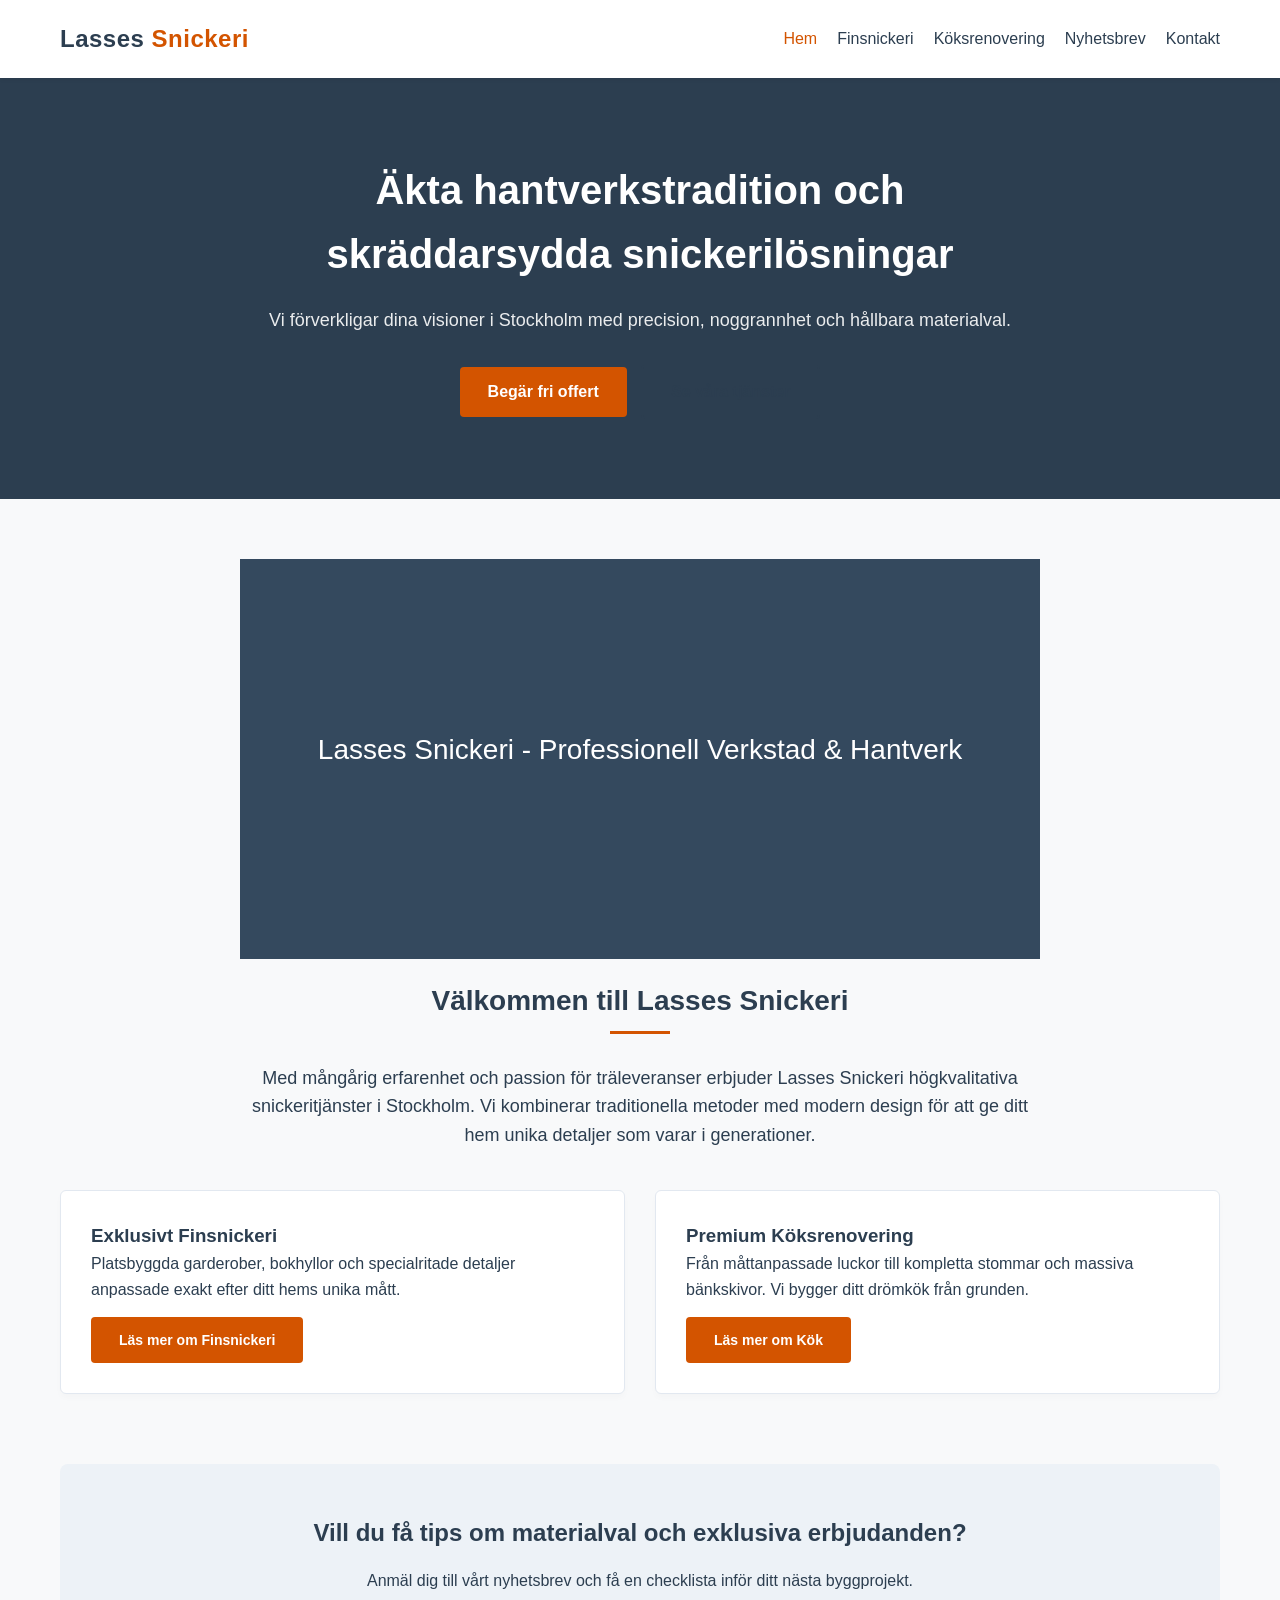
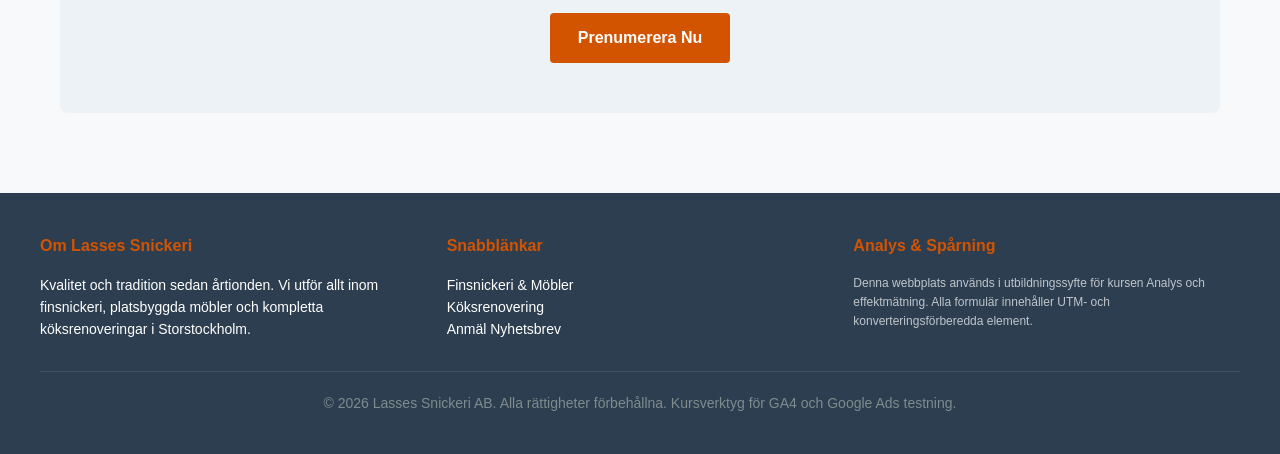
<file: index.html>
<!DOCTYPE html>
<html lang="sv">
<head>
    <meta charset="UTF-8">
    <meta name="viewport" content="width=device-width, initial-scale=1.0">
    <title>Lasses Snickeri | Professionellt Hantverk i Stockholm</title>
    <link rel="stylesheet" href="style.css">
    <!-- Google tag (gtag.js) -->
<script async src="https://www.googletagmanager.com/gtag/js?id=G-YXK88VLKMQ"></script>
<script>
  window.dataLayer = window.dataLayer || [];
  function gtag(){dataLayer.push(arguments);}
  gtag('js', new Date());

  gtag('config', 'G-YXK88VLKMQ');
</script>
</head>
<body>

    <header>
        <div class="nav-container">
            <div class="logo">
                <a href="index.html">Lasses <span>Snickeri</span></a>
            </div>
            <nav>
                <ul>
                    <li><a href="index.html" class="active">Hem</a></li>
<li><a href="produkt-1.html">Finsnickeri</a></li>
<li><a href="produkt-2.html">Köksrenovering</a></li>
<li><a href="nyhetsbrev.html">Nyhetsbrev</a></li>
<li><a href="kontakt.html">Kontakt</a></li>

                </ul>
            </nav>
        </div>
    </header>

    <section class="hero">
        <div class="hero-content">
            <h1>Äkta hantverkstradition och skräddarsydda snickerilösningar</h1>
            <p>Vi förverkligar dina visioner i Stockholm med precision, noggrannhet och hållbara materialval.</p>
            <a href="kontakt.html?utm_source=hero&utm_medium=cta&utm_campaign=home" class="btn">Begär fri offert</a>
            <a href="produkt-1.html" class="btn btn-secondary">Se våra tjänster</a>
        </div>
    </section>

    <main class="container">
        <div class="row">
            <svg class="placeholder-img" viewBox="0 0 800 400" xmlns="http://www.w3.org/2000/svg"><rect width="100%" height="100%" fill="#34495e"/><text x="50%" y="50%" font-family="Arial" font-size="28" fill="#fff" text-anchor="middle">Lasses Snickeri - Professionell Verkstad & Hantverk</text></svg>
            <h2 class="section-title">Välkommen till Lasses Snickeri</h2>
            <p style="font-size: 18px; margin-bottom: 20px; text-align: center; max-width: 800px; margin-left: auto; margin-right: auto;">
                Med mångårig erfarenhet och passion för träleveranser erbjuder Lasses Snickeri högkvalitativa snickeritjänster i Stockholm. Vi kombinerar traditionella metoder med modern design för att ge ditt hem unika detaljer som varar i generationer.
            </p>
        </div>

        <div style="display: grid; grid-template-columns: repeat(auto-fit, minmax(300px, 1fr)); gap: 30px; margin-top: 40px;">
            <div class="card">
                <h3>Exklusivt Finsnickeri</h3>
                <p>Platsbyggda garderober, bokhyllor och specialritade detaljer anpassade exakt efter ditt hems unika mått.</p>
                <a href="produkt-1.html?utm_source=home_grid&utm_medium=card&utm_campaign=finsnickeri" class="btn" style="margin-top: 15px; font-size: 14px;">Läs mer om Finsnickeri</a>
            </div>
            <div class="card">
                <h3>Premium Köksrenovering</h3>
                <p>Från måttanpassade luckor till kompletta stommar och massiva bänkskivor. Vi bygger ditt drömkök från grunden.</p>
                <a href="produkt-2.html?utm_source=home_grid&utm_medium=card&utm_campaign=kok" class="btn" style="margin-top: 15px; font-size: 14px;">Läs mer om Kök</a>
            </div>
        </div>

        <div class="cta-banner">
            <h2>Vill du få tips om materialval och exklusiva erbjudanden?</h2>
            <p style="margin-bottom: 20px;">Anmäl dig till vårt nyhetsbrev och få en checklista inför ditt nästa byggprojekt.</p>
            <a href="nyhetsbrev.html?utm_source=home_footer&utm_medium=banner&utm_campaign=newsletter_signup" class="btn">Prenumerera Nu</a>
        </div>
    </main>

    <footer>
        <div class="footer-container">
            <div class="footer-section">
                <h4>Om Lasses Snickeri</h4>
                <p>Kvalitet och tradition sedan årtionden. Vi utför allt inom finsnickeri, platsbyggda möbler och kompletta köksrenoveringar i Storstockholm.</p>
            </div>
            <div class="footer-section">
                <h4>Snabblänkar</h4>
                <p><a href="produkt-1.html" style="color: #fff; text-decoration: none;">Finsnickeri & Möbler</a></p>
                <p><a href="produkt-2.html" style="color: #fff; text-decoration: none;">Köksrenovering</a></p>
                <p><a href="nyhetsbrev.html" style="color: #fff; text-decoration: none;">Anmäl Nyhetsbrev</a></p>
            </div>
            <div class="footer-section">
                <h4>Analys & Spårning</h4>
                <p style="opacity: 0.7; font-size: 12px;">Denna webbplats används i utbildningssyfte för kursen Analys och effektmätning. Alla formulär innehåller UTM- och konverteringsförberedda element.</p>
            </div>
        </div>
        <div class="footer-bottom">
            <p>&copy; 2026 Lasses Snickeri AB. Alla rättigheter förbehållna. Kursverktyg för GA4 och Google Ads testning.</p>
        </div>
    </footer>

    <script src="script.js"></script>
</body>
</html>
</file>
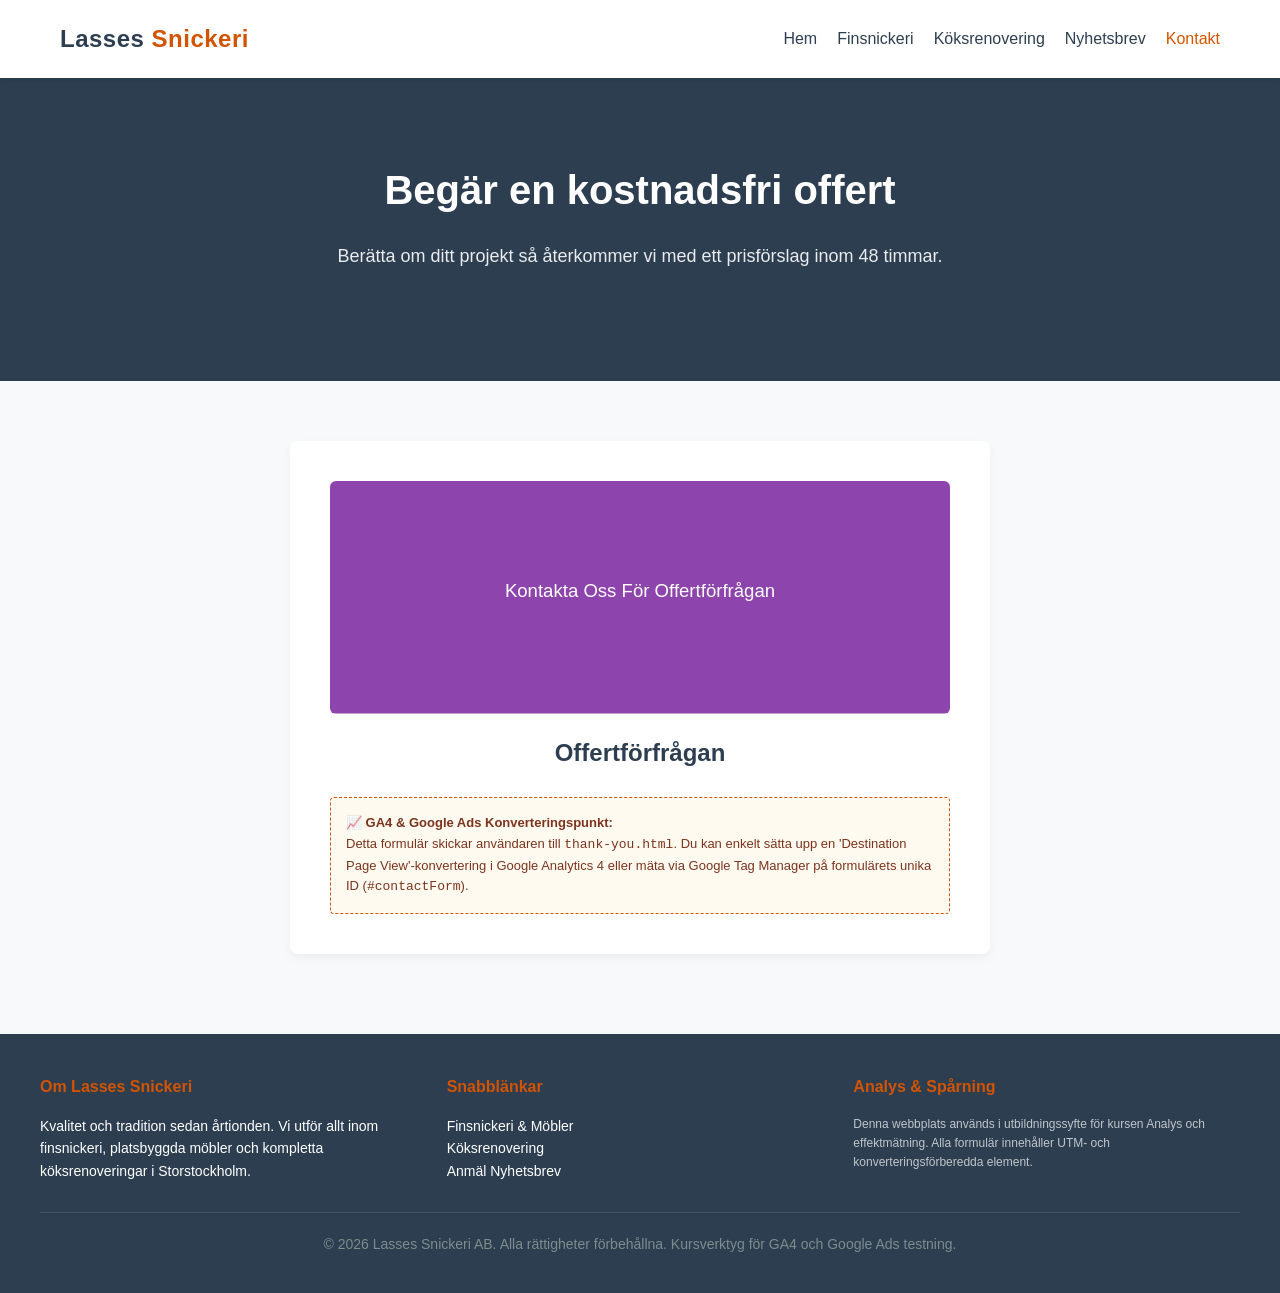
<file: kontakt.html>
<!DOCTYPE html>
<html lang="sv">
<head>
    <meta charset="UTF-8">
    <meta name="viewport" content="width=device-width, initial-scale=1.0">
    <title>Lasses Snickeri | Professionellt Hantverk i Stockholm</title>
    <link rel="stylesheet" href="style.css">
    <!-- Google tag (gtag.js) -->
<script async src="https://www.googletagmanager.com/gtag/js?id=G-YXK88VLKMQ"></script>
<script>
  window.dataLayer = window.dataLayer || [];
  function gtag(){dataLayer.push(arguments);}
  gtag('js', new Date());

  gtag('config', 'G-YXK88VLKMQ');
</script>
</head>
<body>

    <header>
        <div class="nav-container">
            <div class="logo">
                <a href="index.html">Lasses <span>Snickeri</span></a>
            </div>
            <nav>
                <ul>
                    <li><a href="index.html">Hem</a></li>
<li><a href="produkt-1.html">Finsnickeri</a></li>
<li><a href="produkt-2.html">Köksrenovering</a></li>
<li><a href="nyhetsbrev.html">Nyhetsbrev</a></li>
<li><a href="kontakt.html" class="active">Kontakt</a></li>

                </ul>
            </nav>
        </div>
    </header>

    <section class="hero">
        <div class="hero-content">
            <h1>Begär en kostnadsfri offert</h1>
            <p>Berätta om ditt projekt så återkommer vi med ett prisförslag inom 48 timmar.</p>
        </div>
    </section>

    <main class="container">
        <div class="form-container" style="max-width: 700px;">
            <svg class="placeholder-img" viewBox="0 0 800 300" xmlns="http://www.w3.org/2000/svg"><rect width="100%" height="100%" fill="#8e44ad"/><text x="50%" y="50%" font-family="Arial" font-size="24" fill="#fff" text-anchor="middle">Kontakta Oss För Offertförfrågan</text></svg>
            <h2 style="text-align: center; margin-bottom: 20px;">Offertförfrågan</h2>

            <!-- PLATSHÅLLARE FÖR HUBSPOT ELLER GOOGLE ADS SPÅRNING -->
          <script src="https://js-eu1.hsforms.net/forms/embed/148701421.js" defer></script>
<div class="hs-form-frame" data-region="eu1" data-form-id="35f88dbc-a50c-4096-a647-669a3db6664e" data-portal-id="148701421"></div>

            <div class="marketing-box">
                <strong>📈 GA4 & Google Ads Konverteringspunkt:</strong><br>
                Detta formulär skickar användaren till <code>thank-you.html</code>. Du kan enkelt sätta upp en 'Destination Page View'-konvertering i Google Analytics 4 eller mäta via Google Tag Manager på formulärets unika ID (<code>#contactForm</code>).
            </div>
        </div>
    </main>

    <footer>
        <div class="footer-container">
            <div class="footer-section">
                <h4>Om Lasses Snickeri</h4>
                <p>Kvalitet och tradition sedan årtionden. Vi utför allt inom finsnickeri, platsbyggda möbler och kompletta köksrenoveringar i Storstockholm.</p>
            </div>
            <div class="footer-section">
                <h4>Snabblänkar</h4>
                <p><a href="produkt-1.html" style="color: #fff; text-decoration: none;">Finsnickeri & Möbler</a></p>
                <p><a href="produkt-2.html" style="color: #fff; text-decoration: none;">Köksrenovering</a></p>
                <p><a href="nyhetsbrev.html" style="color: #fff; text-decoration: none;">Anmäl Nyhetsbrev</a></p>
            </div>
            <div class="footer-section">
                <h4>Analys & Spårning</h4>
                <p style="opacity: 0.7; font-size: 12px;">Denna webbplats används i utbildningssyfte för kursen Analys och effektmätning. Alla formulär innehåller UTM- och konverteringsförberedda element.</p>
            </div>
        </div>
        <div class="footer-bottom">
            <p>&copy; 2026 Lasses Snickeri AB. Alla rättigheter förbehållna. Kursverktyg för GA4 och Google Ads testning.</p>
        </div>
    </footer>

    <script src="script.js"></script>
</body>
</html>
</file>
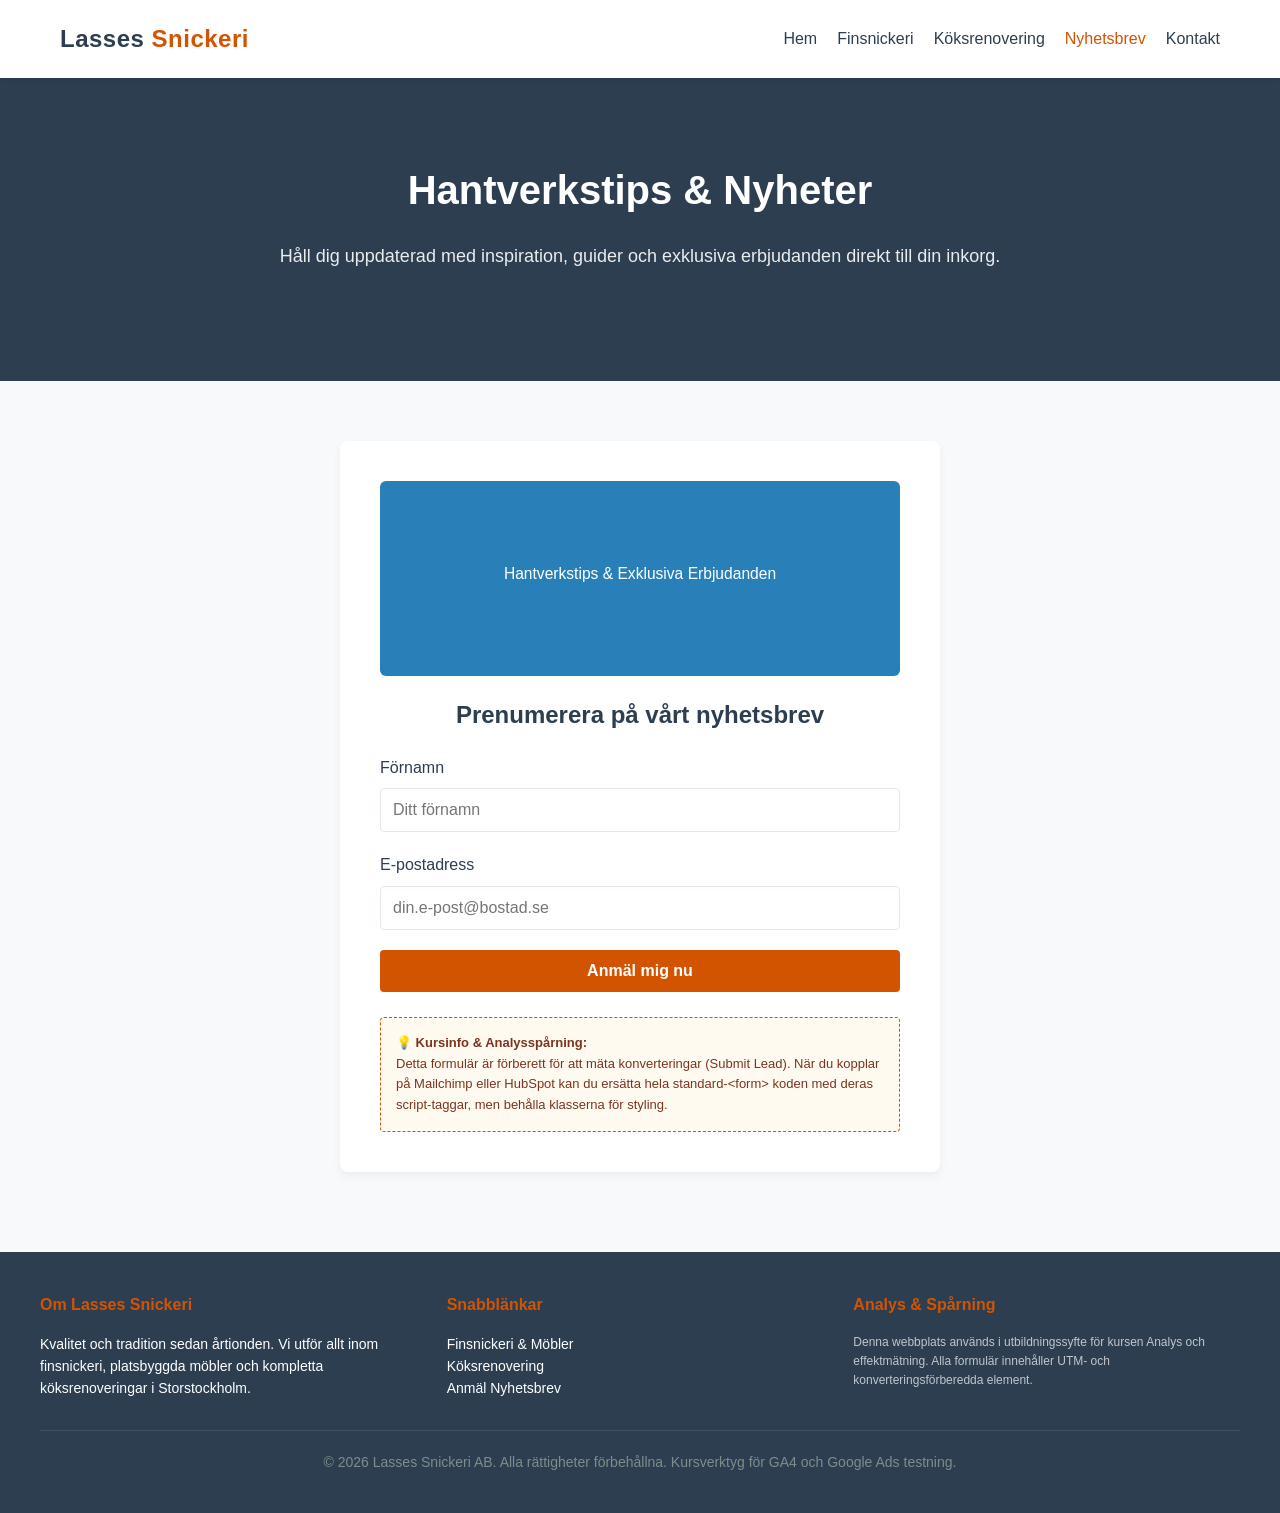
<file: nyhetsbrev.html>
<!DOCTYPE html>
<html lang="sv">
<head>
    <meta charset="UTF-8">
    <meta name="viewport" content="width=device-width, initial-scale=1.0">
    <title>Lasses Snickeri | Professionellt Hantverk i Stockholm</title>
    <link rel="stylesheet" href="style.css">
    <!-- Google tag (gtag.js) -->
<script async src="https://www.googletagmanager.com/gtag/js?id=G-YXK88VLKMQ"></script>
<script>
  window.dataLayer = window.dataLayer || [];
  function gtag(){dataLayer.push(arguments);}
  gtag('js', new Date());

  gtag('config', 'G-YXK88VLKMQ');
</script>
</head>
<body>

    <header>
        <div class="nav-container">
            <div class="logo">
                <a href="index.html">Lasses <span>Snickeri</span></a>
            </div>
            <nav>
                <ul>
                    <li><a href="index.html">Hem</a></li>
<li><a href="produkt-1.html">Finsnickeri</a></li>
<li><a href="produkt-2.html">Köksrenovering</a></li>
<li><a href="nyhetsbrev.html" class="active">Nyhetsbrev</a></li>
<li><a href="kontakt.html">Kontakt</a></li>

                </ul>
            </nav>
        </div>
    </header>

    <section class="hero">
        <div class="hero-content">
            <h1>Hantverkstips & Nyheter</h1>
            <p>Håll dig uppdaterad med inspiration, guider och exklusiva erbjudanden direkt till din inkorg.</p>
        </div>
    </section>

    <main class="container">
        <div class="form-container">
            <svg class="placeholder-img" viewBox="0 0 800 300" xmlns="http://www.w3.org/2000/svg"><rect width="100%" height="100%" fill="#2980b9"/><text x="50%" y="50%" font-family="Arial" font-size="24" fill="#fff" text-anchor="middle">Hantverkstips & Exklusiva Erbjudanden</text></svg>
            <h2 style="text-align: center; margin-bottom: 20px;">Prenumerera på vårt nyhetsbrev</h2>
            
            <!-- PLATSHÅLLARE FÖR INBÄDDAT FORMULÄR (Mailchimp / HubSpot) -->
            <form action="thank-you.html" method="GET" id="newsletterForm">
                <!-- Dolda fält för UTM-spårning/Analys i kursen -->
                <input type="hidden" name="utm_source" id="form_utm_source" value="">
                <input type="hidden" name="utm_medium" id="form_utm_medium" value="">
                <input type="hidden" name="utm_campaign" id="form_utm_campaign" value="">
                <input type="hidden" name="conversion_type" value="newsletter_signup">

                <div class="form-group">
                    <label for="reg_name">Förnamn</label>
                    <input type="text" id="reg_name" name="firstname" class="form-control" placeholder="Ditt förnamn" required>
                </div>
                
                <div class="form-group">
                    <label for="reg_email">E-postadress</label>
                    <input type="email" id="reg_email" name="email" class="form-control" placeholder="din.e-post@bostad.se" required>
                </div>

                <button type="submit" class="btn" style="width: 100%;">Anmäl mig nu</button>
            </form>

            <div class="marketing-box">
                <strong>💡 Kursinfo & Analysspårning:</strong><br>
                Detta formulär är förberett för att mäta konverteringar (Submit Lead). När du kopplar på Mailchimp eller HubSpot kan du ersätta hela standard-&lt;form&gt; koden med deras script-taggar, men behålla klasserna för styling.
            </div>
        </div>
    </main>

    <footer>
        <div class="footer-container">
            <div class="footer-section">
                <h4>Om Lasses Snickeri</h4>
                <p>Kvalitet och tradition sedan årtionden. Vi utför allt inom finsnickeri, platsbyggda möbler och kompletta köksrenoveringar i Storstockholm.</p>
            </div>
            <div class="footer-section">
                <h4>Snabblänkar</h4>
                <p><a href="produkt-1.html" style="color: #fff; text-decoration: none;">Finsnickeri & Möbler</a></p>
                <p><a href="produkt-2.html" style="color: #fff; text-decoration: none;">Köksrenovering</a></p>
                <p><a href="nyhetsbrev.html" style="color: #fff; text-decoration: none;">Anmäl Nyhetsbrev</a></p>
            </div>
            <div class="footer-section">
                <h4>Analys & Spårning</h4>
                <p style="opacity: 0.7; font-size: 12px;">Denna webbplats används i utbildningssyfte för kursen Analys och effektmätning. Alla formulär innehåller UTM- och konverteringsförberedda element.</p>
            </div>
        </div>
        <div class="footer-bottom">
            <p>&copy; 2026 Lasses Snickeri AB. Alla rättigheter förbehållna. Kursverktyg för GA4 och Google Ads testning.</p>
        </div>
    </footer>

    <script src="script.js"></script>
</body>
</html>
</file>
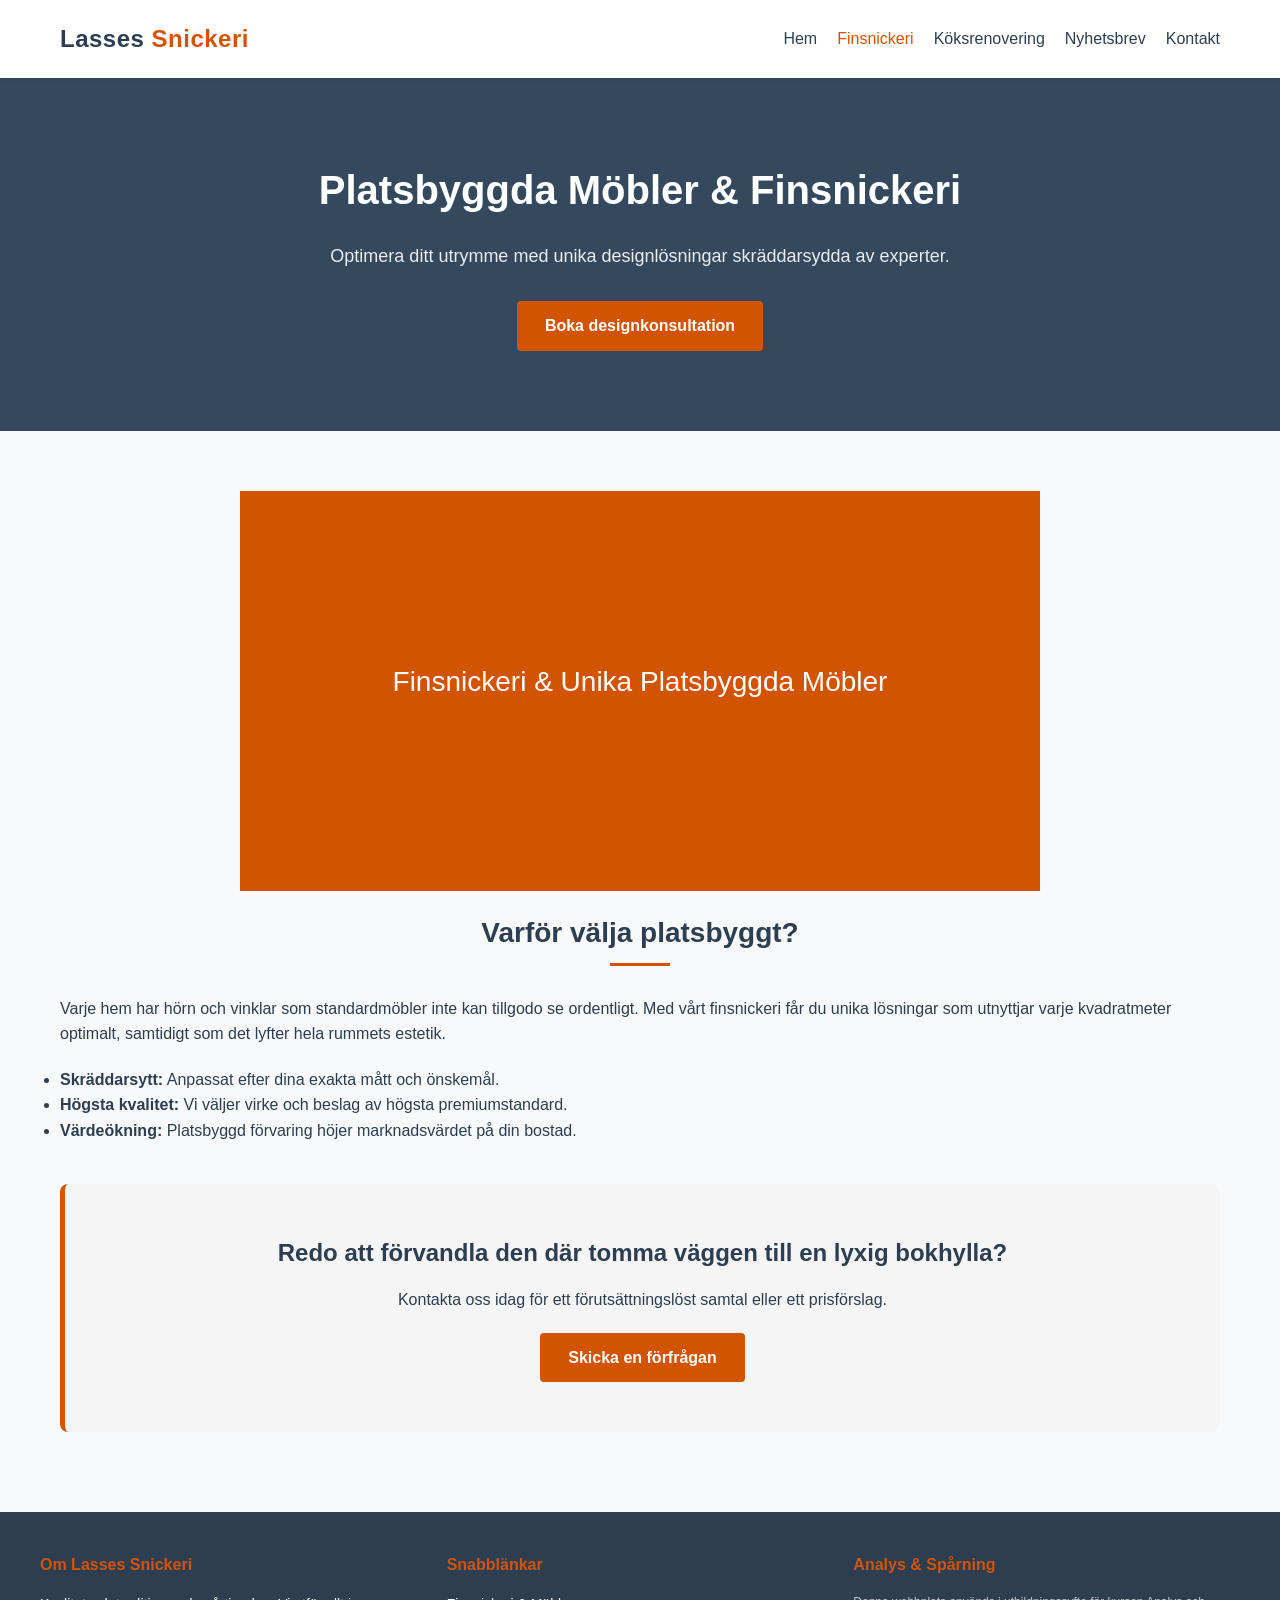
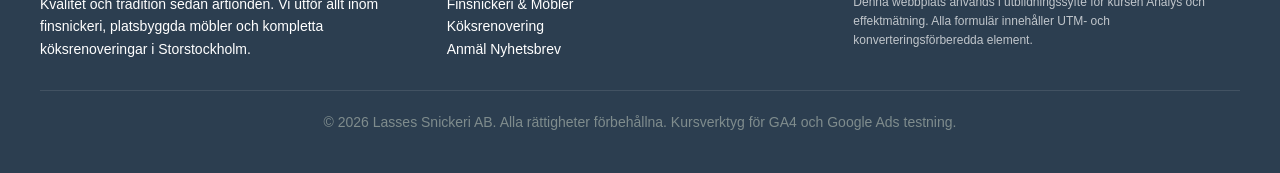
<file: produkt-1.html>
<!DOCTYPE html>
<html lang="sv">
<head>
    <meta charset="UTF-8">
    <meta name="viewport" content="width=device-width, initial-scale=1.0">
    <title>Lasses Snickeri | Professionellt Hantverk i Stockholm</title>
    <link rel="stylesheet" href="style.css">
    <!-- Google tag (gtag.js) -->
<script async src="https://www.googletagmanager.com/gtag/js?id=G-YXK88VLKMQ"></script>
<script>
  window.dataLayer = window.dataLayer || [];
  function gtag(){dataLayer.push(arguments);}
  gtag('js', new Date());

  gtag('config', 'G-YXK88VLKMQ');
</script>
</head>
<body>

    <header>
        <div class="nav-container">
            <div class="logo">
                <a href="index.html">Lasses <span>Snickeri</span></a>
            </div>
            <nav>
                <ul>
                    <li><a href="index.html">Hem</a></li>
<li><a href="produkt-1.html" class="active">Finsnickeri</a></li>
<li><a href="produkt-2.html">Köksrenovering</a></li>
<li><a href="nyhetsbrev.html">Nyhetsbrev</a></li>
<li><a href="kontakt.html">Kontakt</a></li>

                </ul>
            </nav>
        </div>
    </header>

    <section class="hero" style="background-color: #34495e;">
        <div class="hero-content">
            <h1>Platsbyggda Möbler & Finsnickeri</h1>
            <p>Optimera ditt utrymme med unika designlösningar skräddarsydda av experter.</p>
            <a href="kontakt.html?utm_source=finsnickeri_page&utm_medium=hero_cta&utm_campaign=quote" class="btn">Boka designkonsultation</a>
        </div>
    </section>

    <main class="container">
        <div class="row">
            <svg class="placeholder-img" viewBox="0 0 800 400" xmlns="http://www.w3.org/2000/svg"><rect width="100%" height="100%" fill="#d35400"/><text x="50%" y="50%" font-family="Arial" font-size="28" fill="#fff" text-anchor="middle">Finsnickeri & Unika Platsbyggda Möbler</text></svg>
            <h2 class="section-title">Varför välja platsbyggt?</h2>
            <p style="margin-bottom: 20px;">Varje hem har hörn och vinklar som standardmöbler inte kan tillgodo se ordentligt. Med vårt finsnickeri får du unika lösningar som utnyttjar varje kvadratmeter optimalt, samtidigt som det lyfter hela rummets estetik.</p>
            <ul>
                <li><strong>Skräddarsytt:</strong> Anpassat efter dina exakta mått och önskemål.</li>
                <li><strong>Högsta kvalitet:</strong> Vi väljer virke och beslag av högsta premiumstandard.</li>
                <li><strong>Värdeökning:</strong> Platsbyggd förvaring höjer marknadsvärdet på din bostad.</li>
            </ul>
        </div>

        <div class="cta-banner" style="background-color: #f5f5f5; border-left: 5px solid var(--secondary-color);">
            <h2>Redo att förvandla den där tomma väggen till en lyxig bokhylla?</h2>
            <p style="margin-bottom: 20px;">Kontakta oss idag för ett förutsättningslöst samtal eller ett prisförslag.</p>
            <a href="kontakt.html?utm_source=finsnickeri_page&utm_medium=bottom_cta&utm_campaign=quote" class="btn">Skicka en förfrågan</a>
        </div>
    </main>

    <footer>
        <div class="footer-container">
            <div class="footer-section">
                <h4>Om Lasses Snickeri</h4>
                <p>Kvalitet och tradition sedan årtionden. Vi utför allt inom finsnickeri, platsbyggda möbler och kompletta köksrenoveringar i Storstockholm.</p>
            </div>
            <div class="footer-section">
                <h4>Snabblänkar</h4>
                <p><a href="produkt-1.html" style="color: #fff; text-decoration: none;">Finsnickeri & Möbler</a></p>
                <p><a href="produkt-2.html" style="color: #fff; text-decoration: none;">Köksrenovering</a></p>
                <p><a href="nyhetsbrev.html" style="color: #fff; text-decoration: none;">Anmäl Nyhetsbrev</a></p>
            </div>
            <div class="footer-section">
                <h4>Analys & Spårning</h4>
                <p style="opacity: 0.7; font-size: 12px;">Denna webbplats används i utbildningssyfte för kursen Analys och effektmätning. Alla formulär innehåller UTM- och konverteringsförberedda element.</p>
            </div>
        </div>
        <div class="footer-bottom">
            <p>&copy; 2026 Lasses Snickeri AB. Alla rättigheter förbehållna. Kursverktyg för GA4 och Google Ads testning.</p>
        </div>
    </footer>

    <script src="script.js"></script>
</body>
</html>
</file>
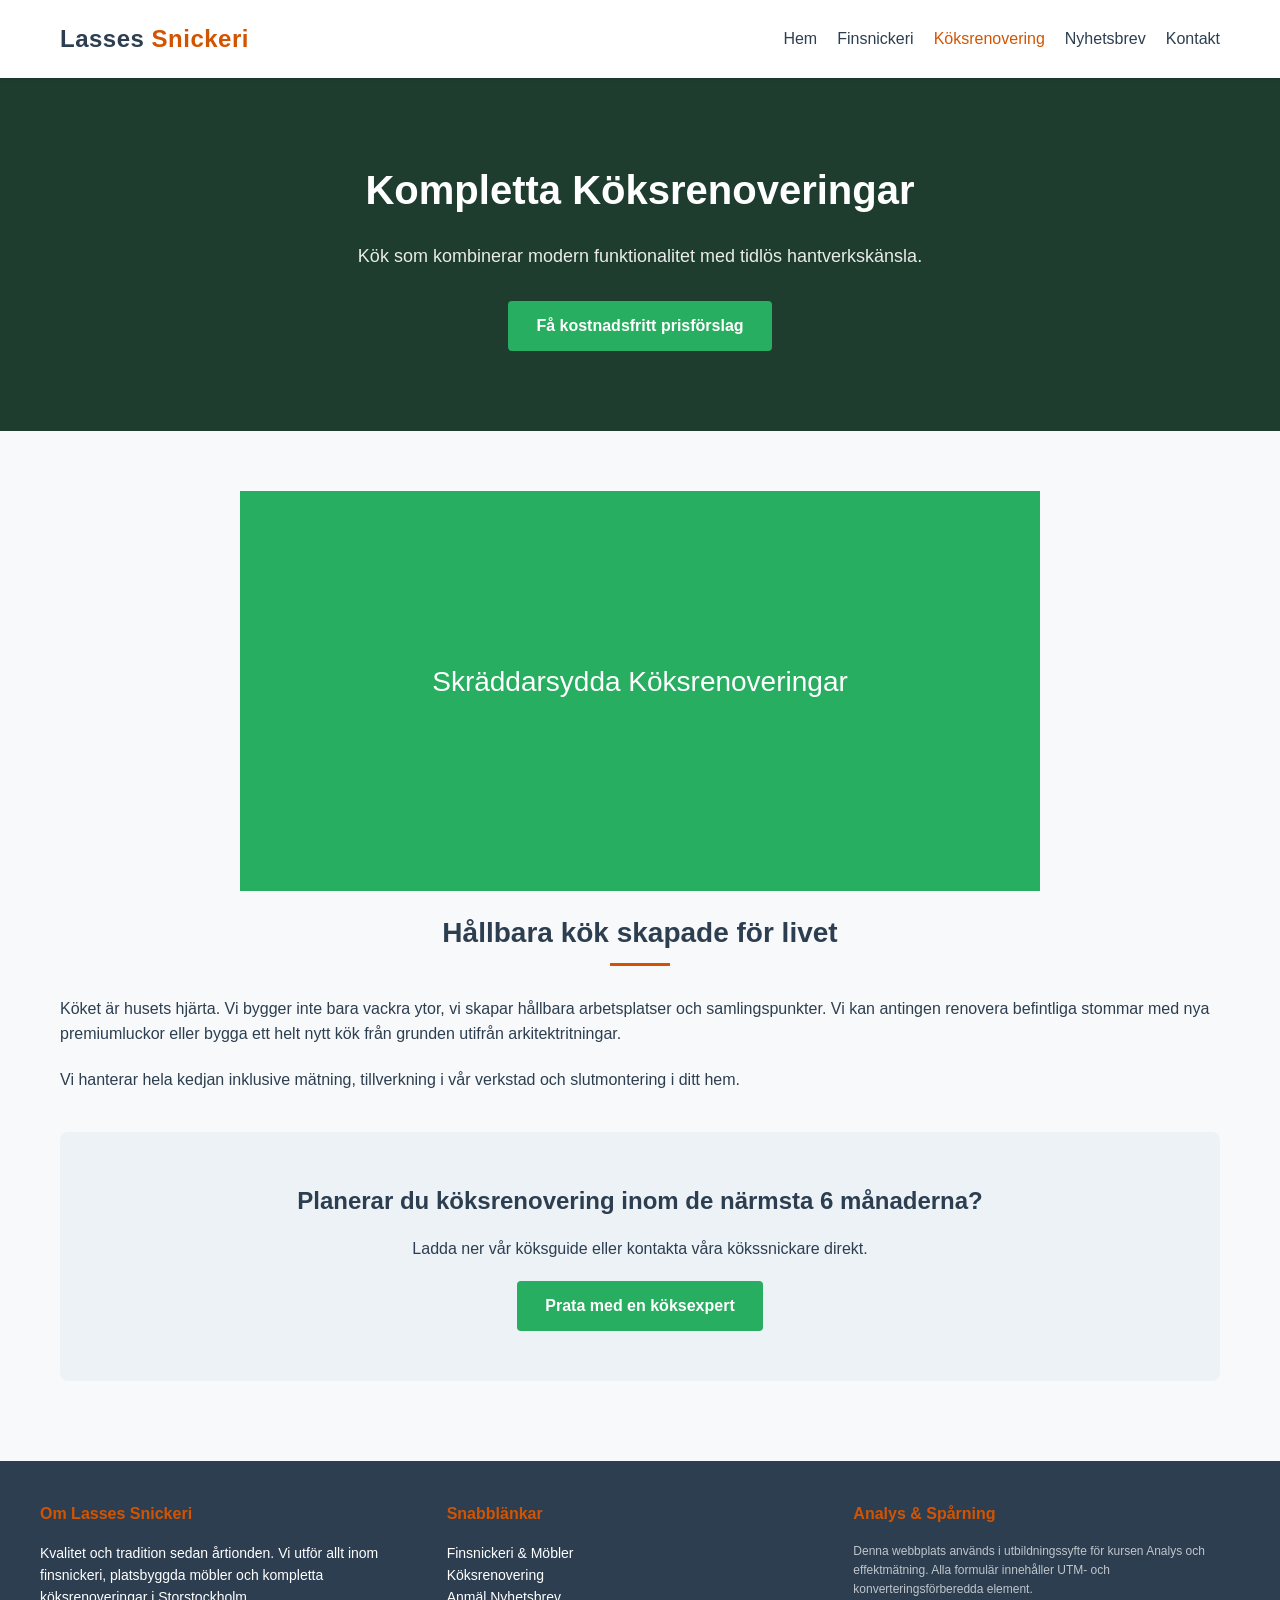
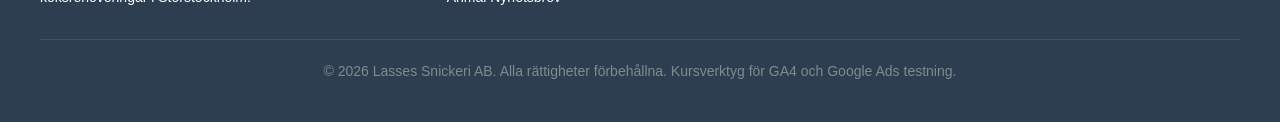
<file: produkt-2.html>
<!DOCTYPE html>
<html lang="sv">
<head>
    <meta charset="UTF-8">
    <meta name="viewport" content="width=device-width, initial-scale=1.0">
    <title>Lasses Snickeri | Professionellt Hantverk i Stockholm</title>
    <link rel="stylesheet" href="style.css">
    <!-- Google tag (gtag.js) -->
<script async src="https://www.googletagmanager.com/gtag/js?id=G-YXK88VLKMQ"></script>
<script>
  window.dataLayer = window.dataLayer || [];
  function gtag(){dataLayer.push(arguments);}
  gtag('js', new Date());

  gtag('config', 'G-YXK88VLKMQ');
</script>
</head>
<body>

    <header>
        <div class="nav-container">
            <div class="logo">
                <a href="index.html">Lasses <span>Snickeri</span></a>
            </div>
            <nav>
                <ul>
                    <li><a href="index.html">Hem</a></li>
<li><a href="produkt-1.html">Finsnickeri</a></li>
<li><a href="produkt-2.html" class="active">Köksrenovering</a></li>
<li><a href="nyhetsbrev.html">Nyhetsbrev</a></li>
<li><a href="kontakt.html">Kontakt</a></li>

                </ul>
            </nav>
        </div>
    </header>

    <section class="hero" style="background-color: #1e3d2f;">
        <div class="hero-content">
            <h1>Kompletta Köksrenoveringar</h1>
            <p>Kök som kombinerar modern funktionalitet med tidlös hantverkskänsla.</p>
            <a href="kontakt.html?utm_source=kitchen_page&utm_medium=hero_cta&utm_campaign=quote" class="btn" style="background-color: #27ae60;">Få kostnadsfritt prisförslag</a>
        </div>
    </section>

    <main class="container">
        <div class="row">
            <svg class="placeholder-img" viewBox="0 0 800 400" xmlns="http://www.w3.org/2000/svg"><rect width="100%" height="100%" fill="#27ae60"/><text x="50%" y="50%" font-family="Arial" font-size="28" fill="#fff" text-anchor="middle">Skräddarsydda Köksrenoveringar</text></svg>
            <h2 class="section-title">Hållbara kök skapade för livet</h2>
            <p style="margin-bottom: 20px;">Köket är husets hjärta. Vi bygger inte bara vackra ytor, vi skapar hållbara arbetsplatser och samlingspunkter. Vi kan antingen renovera befintliga stommar med nya premiumluckor eller bygga ett helt nytt kök från grunden utifrån arkitektritningar.</p>
            <p>Vi hanterar hela kedjan inklusive mätning, tillverkning i vår verkstad och slutmontering i ditt hem.</p>
        </div>

        <div class="cta-banner">
            <h2>Planerar du köksrenovering inom de närmsta 6 månaderna?</h2>
            <p style="margin-bottom: 20px;">Ladda ner vår köksguide eller kontakta våra kökssnickare direkt.</p>
            <a href="kontakt.html?utm_source=kitchen_page&utm_medium=bottom_cta&utm_campaign=kitchen_lead" class="btn" style="background-color: #27ae60;">Prata med en köksexpert</a>
        </div>
    </main>

    <footer>
        <div class="footer-container">
            <div class="footer-section">
                <h4>Om Lasses Snickeri</h4>
                <p>Kvalitet och tradition sedan årtionden. Vi utför allt inom finsnickeri, platsbyggda möbler och kompletta köksrenoveringar i Storstockholm.</p>
            </div>
            <div class="footer-section">
                <h4>Snabblänkar</h4>
                <p><a href="produkt-1.html" style="color: #fff; text-decoration: none;">Finsnickeri & Möbler</a></p>
                <p><a href="produkt-2.html" style="color: #fff; text-decoration: none;">Köksrenovering</a></p>
                <p><a href="nyhetsbrev.html" style="color: #fff; text-decoration: none;">Anmäl Nyhetsbrev</a></p>
            </div>
            <div class="footer-section">
                <h4>Analys & Spårning</h4>
                <p style="opacity: 0.7; font-size: 12px;">Denna webbplats används i utbildningssyfte för kursen Analys och effektmätning. Alla formulär innehåller UTM- och konverteringsförberedda element.</p>
            </div>
        </div>
        <div class="footer-bottom">
            <p>&copy; 2026 Lasses Snickeri AB. Alla rättigheter förbehållna. Kursverktyg för GA4 och Google Ads testning.</p>
        </div>
    </footer>

    <script src="script.js"></script>
</body>
</html>
</file>
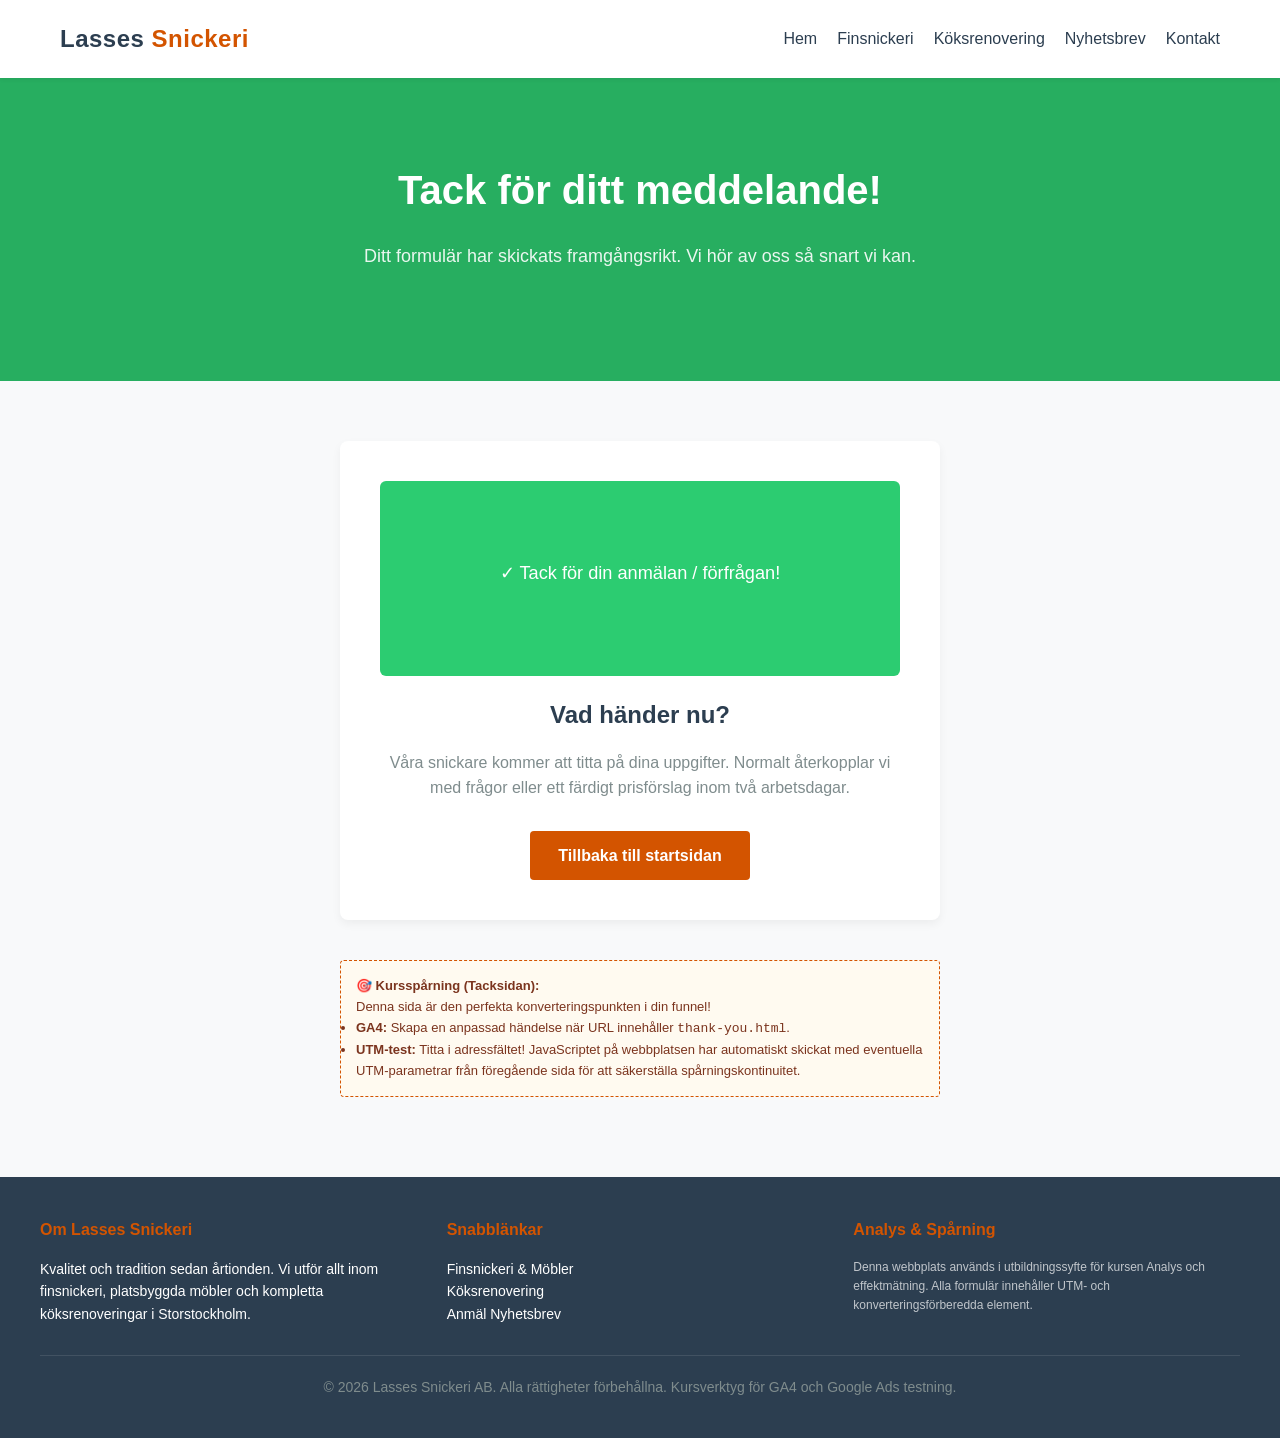
<file: thank-you.html>
<!DOCTYPE html>
<html lang="sv">
<head>
    <meta charset="UTF-8">
    <meta name="viewport" content="width=device-width, initial-scale=1.0">
    <title>Lasses Snickeri | Professionellt Hantverk i Stockholm</title>
    <link rel="stylesheet" href="style.css">
    <!-- Google tag (gtag.js) -->
<script async src="https://www.googletagmanager.com/gtag/js?id=G-YXK88VLKMQ"></script>
<script>
  window.dataLayer = window.dataLayer || [];
  function gtag(){dataLayer.push(arguments);}
  gtag('js', new Date());

  gtag('config', 'G-YXK88VLKMQ');
</script>
</head>
<body>

    <header>
        <div class="nav-container">
            <div class="logo">
                <a href="index.html">Lasses <span>Snickeri</span></a>
            </div>
            <nav>
                <ul>
                    <li><a href="index.html">Hem</a></li>
<li><a href="produkt-1.html">Finsnickeri</a></li>
<li><a href="produkt-2.html">Köksrenovering</a></li>
<li><a href="nyhetsbrev.html">Nyhetsbrev</a></li>
<li><a href="kontakt.html">Kontakt</a></li>

                </ul>
            </nav>
        </div>
    </header>

    <section class="hero" style="background-color: #27ae60;">
        <div class="hero-content">
            <h1>Tack för ditt meddelande!</h1>
            <p>Ditt formulär har skickats framgångsrikt. Vi hör av oss så snart vi kan.</p>
        </div>
    </section>

    <main class="container" style="text-align: center;">
        <div class="form-container">
            <svg class="placeholder-img" viewBox="0 0 800 300" xmlns="http://www.w3.org/2000/svg"><rect width="100%" height="100%" fill="#2ccc71"/><text x="50%" y="50%" font-family="Arial" font-size="28" fill="#fff" text-anchor="middle">✓ Tack för din anmälan / förfrågan!</text></svg>
            <h2>Vad händer nu?</h2>
            <p style="margin-top: 15px; margin-bottom: 30px; color: var(--text-muted);">
                Våra snickare kommer att titta på dina uppgifter. Normalt återkopplar vi med frågor eller ett färdigt prisförslag inom två arbetsdagar.
            </p>
            <a href="index.html" class="btn">Tillbaka till startsidan</a>
        </div>

        <div class="marketing-box" style="max-width: 600px; margin: 40px auto; text-align: left;">
            <strong>🎯 Kursspårning (Tacksidan):</strong><br>
            Denna sida är den perfekta konverteringspunkten i din funnel! 
            <ul>
                <li><strong>GA4:</strong> Skapa en anpassad händelse när URL innehåller <code>thank-you.html</code>.</li>
                <li><strong>UTM-test:</strong> Titta i adressfältet! JavaScriptet på webbplatsen har automatiskt skickat med eventuella UTM-parametrar från föregående sida för att säkerställa spårningskontinuitet.</li>
            </ul>
        </div>
    </main>

    <footer>
        <div class="footer-container">
            <div class="footer-section">
                <h4>Om Lasses Snickeri</h4>
                <p>Kvalitet och tradition sedan årtionden. Vi utför allt inom finsnickeri, platsbyggda möbler och kompletta köksrenoveringar i Storstockholm.</p>
            </div>
            <div class="footer-section">
                <h4>Snabblänkar</h4>
                <p><a href="produkt-1.html" style="color: #fff; text-decoration: none;">Finsnickeri & Möbler</a></p>
                <p><a href="produkt-2.html" style="color: #fff; text-decoration: none;">Köksrenovering</a></p>
                <p><a href="nyhetsbrev.html" style="color: #fff; text-decoration: none;">Anmäl Nyhetsbrev</a></p>
            </div>
            <div class="footer-section">
                <h4>Analys & Spårning</h4>
                <p style="opacity: 0.7; font-size: 12px;">Denna webbplats används i utbildningssyfte för kursen Analys och effektmätning. Alla formulär innehåller UTM- och konverteringsförberedda element.</p>
            </div>
        </div>
        <div class="footer-bottom">
            <p>&copy; 2026 Lasses Snickeri AB. Alla rättigheter förbehållna. Kursverktyg för GA4 och Google Ads testning.</p>
        </div>
    </footer>

    <script src="script.js"></script>
</body>
</html>
</file>
<file: style.css>
/* General Reset & Variables */
* {
    box-sizing: border-box;
    margin: 0;
    padding: 0;
}

:root {
    --primary-color: #2c3e50;      /* Elegant Slate Blue */
    --secondary-color: #d35400;    /* Warm Terracotta/Wood Accent */
    --bg-light: #f8f9fa;           /* Soft Light Grey Background */
    --text-dark: #2c3e50;
    --text-muted: #7f8c8d;
    --white: #ffffff;
    --border-color: #e2e8f0;
    --font-family: 'Segoe UI', Tahoma, Geneva, Verdana, sans-serif;
}

body {
    font-family: var(--font-family);
    line-height: 1.6;
    color: var(--text-dark);
    background-color: var(--bg-light);
}

/* Header & Navigation */
header {
    background-color: var(--white);
    box-shadow: 0 2px 4px rgba(0,0,0,0.05);
    position: sticky;
    top: 0;
    z-index: 1000;
}

.nav-container {
    max-width: 1200px;
    margin: 0 auto;
    display: flex;
    justify-content: space-between;
    align-items: center;
    padding: 20px;
}

.logo a {
    font-size: 24px;
    font-weight: 700;
    color: var(--primary-color);
    text-decoration: none;
    letter-spacing: 0.5px;
}

.logo span {
    color: var(--secondary-color);
}

nav ul {
    display: flex;
    list-style: none;
    gap: 20px;
}

nav a {
    text-decoration: none;
    color: var(--primary-color);
    font-weight: 500;
    transition: color 0.3s;
    font-size: 16px;
}

nav a:hover, nav a.active {
    color: var(--secondary-color);
}

/* Hero Sections */
.hero {
    background-color: var(--primary-color);
    color: var(--white);
    padding: 80px 20px;
    text-align: center;
}

.hero-content {
    max-width: 800px;
    margin: 0 auto;
}

.hero h1 {
    font-size: 40px;
    margin-bottom: 20px;
    font-weight: 700;
}

.hero p {
    font-size: 18px;
    margin-bottom: 30px;
    opacity: 0.9;
}

/* Main Content Containers */
.container {
    max-width: 1200px;
    margin: 60px auto;
    padding: 0 20px;
}

/* Utility Layouts using Table/Block concepts for Weasyprint/Standard compatibility */
.row {
    margin-bottom: 40px;
}

.section-title {
    font-size: 28px;
    color: var(--primary-color);
    margin-bottom: 30px;
    text-align: center;
    position: relative;
    padding-bottom: 10px;
}

.section-title::after {
    content: '';
    position: absolute;
    bottom: 0;
    left: 50%;
    transform: translateX(-50%);
    width: 60px;
    height: 3px;
    background-color: var(--secondary-color);
}

/* Product & Grid Layouts */
.grid-2 {
    display: block;
}

.card {
    background: var(--white);
    padding: 30px;
    border-radius: 6px;
    box-shadow: 0 4px 6px rgba(0,0,0,0.02);
    border: 1px solid var(--border-color);
    margin-bottom: 30px;
}

/* Buttons & CTA */
.btn {
    display: inline-block;
    background-color: var(--secondary-color);
    color: var(--white);
    padding: 12px 28px;
    text-decoration: none;
    border-radius: 4px;
    font-weight: 600;
    transition: background-color 0.3s, transform 0.2s;
    border: none;
    cursor: pointer;
    font-size: 16px;
}

.btn:hover {
    background-color: #b34700;
}

.btn-secondary {
    background-color: transparent;
    color: var(--primary-color);
    border: 2px solid var(--primary-color);
    margin-left: 10px;
}

.btn-secondary:hover {
    background-color: var(--primary-color);
    color: var(--white);
}

.cta-banner {
    background-color: #edf2f7;
    padding: 50px 20px;
    text-align: center;
    border-radius: 8px;
    margin-top: 40px;
}

.cta-banner h2 {
    margin-bottom: 15px;
    color: var(--primary-color);
}

/* Forms & Placeholders */
.form-container {
    max-width: 600px;
    margin: 0 auto;
    background: var(--white);
    padding: 40px;
    border-radius: 8px;
    box-shadow: 0 4px 10px rgba(0,0,0,0.05);
}

.form-group {
    margin-bottom: 20px;
}

.form-group label {
    display: block;
    margin-bottom: 8px;
    font-weight: 500;
}

.form-control {
    width: 100%;
    padding: 12px;
    border: 1px solid var(--border-color);
    border-radius: 4px;
    font-size: 16px;
}

.marketing-box {
    background: #fffaf0;
    border: 1px dashed var(--secondary-color);
    padding: 15px;
    margin-top: 25px;
    font-size: 13px;
    color: #7b341e;
    border-radius: 4px;
}

/* SVG Placeholder Styles */
.placeholder-img {
    width: 100%;
    height: auto;
    max-height: 400px;
    border-radius: 6px;
    margin-bottom: 20px;
    display: block;
}

/* Footer */
footer {
    background-color: var(--primary-color);
    color: var(--white);
    padding: 40px 20px;
    margin-top: 80px;
    font-size: 14px;
}

.footer-container {
    max-width: 1200px;
    margin: 0 auto;
    display: flex;
    justify-content: space-between;
    flex-wrap: wrap;
    gap: 20px;
}

.footer-section {
    flex: 1;
    min-width: 250px;
}

.footer-section h4 {
    font-size: 16px;
    margin-bottom: 15px;
    color: var(--secondary-color);
}

.footer-bottom {
    max-width: 1200px;
    margin: 30px auto 0 auto;
    padding-top: 20px;
    border-top: 1px solid rgba(255,255,255,0.1);
    text-align: center;
    color: var(--text-muted);
}

/* Responsive adjustments using standard CSS blocks */
@media (max-width: 768px) {
    .nav-container {
        flex-direction: column;
        gap: 15px;
    }
    nav ul {
        flex-wrap: wrap;
        justify-content: center;
    }
    .hero h1 {
        font-size: 30px;
    }
    .footer-container {
        flex-direction: column;
    }
}
</file>
